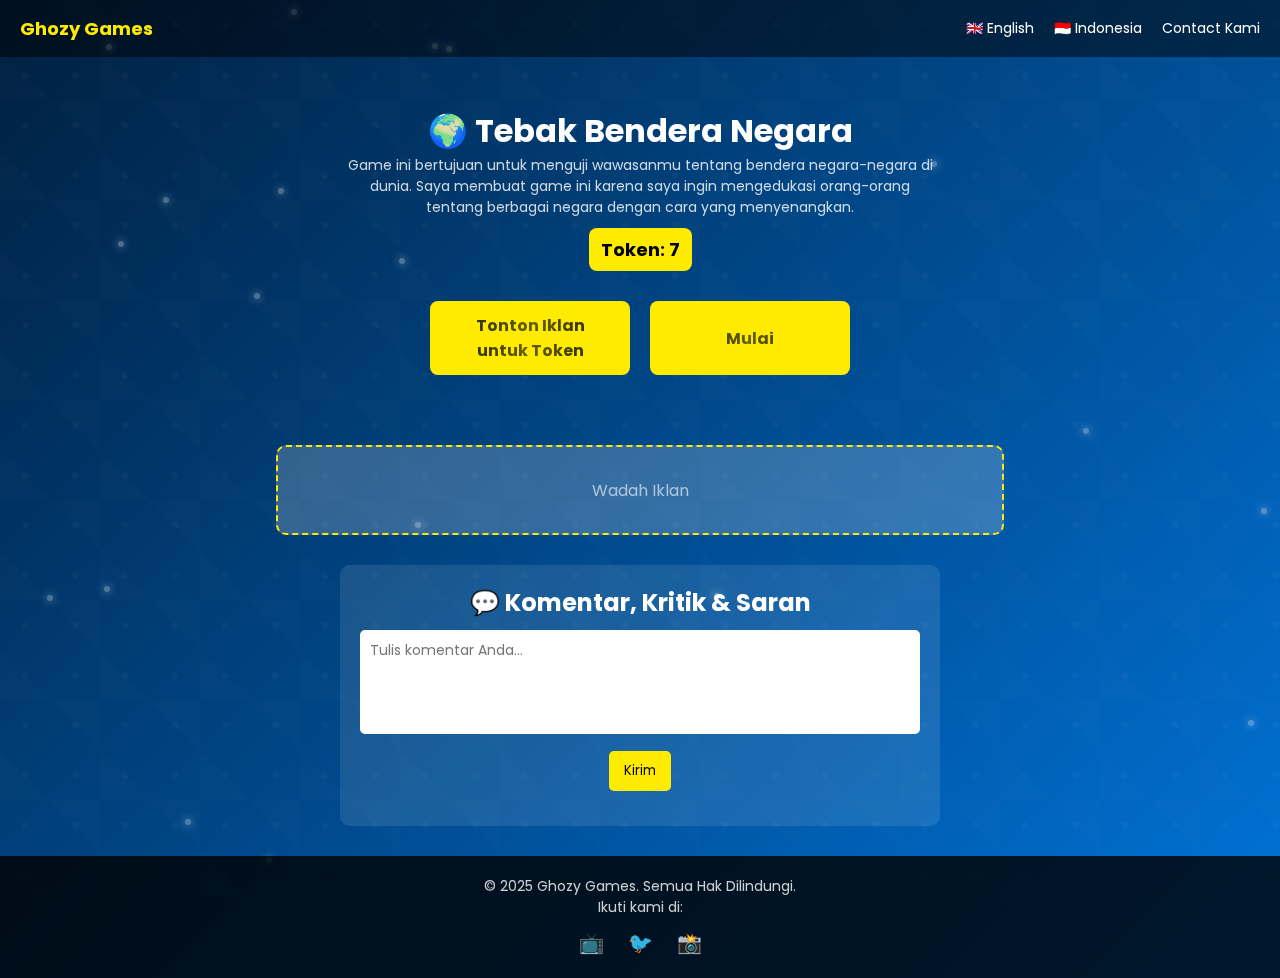
<file: Index.html>
<!DOCTYPE html>
<html lang="id">
<head>
    <meta charset="UTF-8">
    <meta name="viewport" content="width=device-width, initial-scale=1.0">
    <title>Tebak Bendera</title>
    <link href="https://fonts.googleapis.com/css2?family=Poppins:wght@300;400;700&display=swap" rel="stylesheet">
    <style>
        /* CSS tetap sama seperti yang kamu kirim */
        * {
            margin: 0;
            padding: 0;
            box-sizing: border-box;
            font-family: 'Poppins', sans-serif;
        }

        body {
            background: linear-gradient(135deg, #001F3F, #0074D9);
            color: white;
            text-align: center;
            min-height: 100vh;
            overflow-x: hidden;
            position: relative;
        }

        @keyframes patternScroll {
            0% { background-position: 0 0; transform: rotate(0deg); }
            50% { background-position: 200px 200px; transform: rotate(5deg); }
            100% { background-position: 400px 400px; transform: rotate(0deg); }
        }

        body::before {
            content: '';
            position: fixed;
            top: 0;
            left: 0;
            width: 100%;
            height: 100%;
            z-index: -2;
            opacity: 0.15;
            background: 
                radial-gradient(circle, rgba(255,255,255,0.2) 10%, transparent 10%),
                linear-gradient(45deg, rgba(255,255,255,0.1) 25%, transparent 25%, transparent 75%, rgba(255,255,255,0.1) 75%);
            background-size: 50px 50px, 100px 100px;
            animation: patternScroll 15s linear infinite;
        }

        .particle-container {
            position: fixed;
            top: 0;
            left: 0;
            width: 100%;
            height: 100%;
            z-index: -1;
            pointer-events: none;
        }

        .particle {
            position: absolute;
            background: rgba(255, 255, 255, 0.3);
            border-radius: 50%;
            width: 6px;
            height: 6px;
            box-shadow: 0 0 8px rgba(255, 255, 255, 0.5);
            animation: floatParticle 5s infinite ease-in-out;
        }

        @keyframes floatParticle {
            0% { transform: translateY(0) scale(1); opacity: 0.3; }
            50% { transform: translateY(30px) scale(1.2); opacity: 0.6; }
            100% { transform: translateY(0) scale(1); opacity: 0.3; }
        }

        @keyframes meteorShower {
            0% { transform: translate(0, 0) rotate(-45deg); opacity: 1; }
            100% { transform: translate(800px, 800px) rotate(-45deg); opacity: 0; }
        }

        .meteor {
            position: fixed;
            width: 2px;
            height: 80px;
            background: linear-gradient(to bottom, rgba(255, 255, 255, 1), rgba(255, 255, 255, 0));
            box-shadow: 0 0 10px rgba(255, 255, 255, 0.8), 0 0 20px rgba(255, 255, 255, 0.5);
            filter: blur(1px);
            z-index: -1;
            animation: meteorShower linear forwards;
        }

        .navbar {
            display: flex;
            justify-content: space-between;
            align-items: center;
            padding: 15px 20px;
            background: rgba(0, 0, 0, 0.5);
        }

        .nav-links {
            display: flex;
            gap: 20px;
        }

        .nav-links a {
            color: white;
            text-decoration: none;
            font-size: 14px;
            transition: 0.3s;
        }

        .nav-links a:hover {
            color: #FFEB00;
        }

        .brand {
            font-size: 18px;
            font-weight: bold;
            color: #FFEB00;
        }

        .container {
            padding: 50px 20px;
        }

        .desc {
            max-width: 600px;
            margin: auto;
            font-size: 14px;
            opacity: 0.8;
        }

        .token-container {
            font-size: 18px;
            font-weight: bold;
            background: #FFEB00;
            color: #000;
            padding: 8px 12px;
            border-radius: 8px;
            display: inline-block;
            margin: 10px 0;
            transition: transform 0.3s;
        }

        .token-container:hover {
            transform: scale(1.1);
        }

        .button-container {
            display: flex;
            justify-content: center;
            gap: 20px;
            margin-top: 20px;
        }

        .start-btn, .watch-ad-btn {
            background: #FFEB00;
            color: #000;
            padding: 12px 20px;
            font-size: 16px;
            font-weight: bold;
            border: none;
            border-radius: 8px;
            cursor: pointer;
            transition: all 0.3s ease;
            width: 200px;
            text-align: center;
            position: relative;
            overflow: hidden;
        }

        .start-btn::before, .watch-ad-btn::before {
            content: '';
            position: absolute;
            top: -50%;
            left: -50%;
            width: 200%;
            height: 200%;
            background: linear-gradient(45deg, transparent 20%, rgba(255, 235, 0, 0.4) 50%, transparent 80%);
            transform: rotate(45deg);
            transition: all 0.6s;
        }

        .start-btn:hover, .watch-ad-btn:hover {
            background: #FFC107;
            transform: scale(1.05);
            box-shadow: 0 0 10px rgba(255, 235, 0, 0.8);
        }

        .start-btn:hover::before, .watch-ad-btn:hover::before {
            left: 150%;
        }

        .ad-space {
            width: 100%;
            max-width: 728px;
            height: 90px;
            background: rgba(255, 255, 255, 0.2);
            margin: 20px auto;
            border-radius: 10px;
            display: flex;
            align-items: center;
            justify-content: center;
            font-size: 16px;
            color: rgba(255, 255, 255, 0.6);
            border: 2px dashed #FFEB00;
            transition: transform 0.3s;
        }

        .ad-space:hover {
            transform: scale(1.02);
        }

        .comment-section {
            margin: 30px auto;
            max-width: 600px;
            background: rgba(255, 255, 255, 0.1);
            padding: 20px;
            border-radius: 10px;
        }

        .comment-section h2 {
            text-align: center;
            margin-bottom: 10px;
        }

        #comment-box {
            width: 100%;
            padding: 10px;
            border-radius: 5px;
            border: none;
            font-size: 14px;
            resize: none;
        }

        .submit-comment-btn {
            background: #FFEB00;
            color: black;
            padding: 10px 15px;
            border: none;
            border-radius: 5px;
            margin-top: 10px;
            cursor: pointer;
            transition: all 0.3s;
        }

        .submit-comment-btn:hover {
            background: #FFC107;
            transform: scale(1.05);
        }

        #comment-list {
            margin-top: 15px;
            text-align: left;
        }

        .comment {
            background: rgba(255, 255, 255, 0.2);
            padding: 10px;
            border-radius: 5px;
            margin-top: 5px;
            font-size: 14px;
            transition: background 0.3s;
        }

        .comment:hover {
            background: rgba(255, 255, 255, 0.3);
        }

        .footer {
            background: rgba(0, 0, 0, 0.8);
            padding: 20px;
            margin-top: 30px;
            color: white;
            text-align: center;
        }

        .footer p {
            font-size: 14px;
            opacity: 0.8;
        }

        .social-icons {
            margin-top: 10px;
        }

        .social-icons a {
            margin: 0 10px;
            color: white;
            font-size: 20px;
            text-decoration: none;
            transition: 0.3s;
        }

        .social-icons a:hover {
            color: #FFEB00;
            transform: scale(1.2);
        }
    </style>
</head>
<body>
    <div class="particle-container"></div>

    <!-- NAVIGATION BAR -->
    <nav class="navbar">
        <div class="brand">Ghozy Games</div>
        <div class="nav-links">
            <a href="#" id="lang-en">🇬🇧 English</a>
            <a href="#" id="lang-id">🇮🇩 Indonesia</a>
            <a href="#">Contact Kami</a>
        </div>
    </nav>

    <!-- MAIN CONTENT -->
    <div class="container">
        <h1 id="game-title">🌍 Tebak Bendera Negara</h1>
        <p class="desc" id="game-desc">
            Game ini bertujuan untuk menguji wawasanmu tentang bendera negara-negara di dunia.
            Saya membuat game ini karena saya ingin mengedukasi orang-orang tentang berbagai negara dengan cara yang menyenangkan.
        </p>
        <p class="token-container">
            <span id="token-label">Token:</span> <span id="token-count">7</span>
        </p>
        <div class="button-container">
            <button class="watch-ad-btn" onclick="dapatkanToken()" id="watch-ad-btn">Tonton Iklan untuk Token</button>
            <button class="start-btn" onclick="startGame()" id="start-btn">Mulai</button>
        </div>
    </div>

    <!-- ADVERTISEMENT SECTION -->
    <div class="ad-space" id="ad-space">
        <p id="ad-placeholder">Wadah Iklan</p>
    </div>

    <!-- COMMENT SECTION -->
    <div class="comment-section">
        <h2 id="comment-title">💬 Komentar, Kritik & Saran</h2>
        <textarea id="comment-box" placeholder="Tulis komentar Anda..." rows="4" maxlength="200"></textarea>
        <button class="submit-comment-btn" onclick="submitComment()" id="submit-comment-btn">Kirim</button>
        <div id="comment-list"></div>
    </div>

    <!-- FOOTER -->
    <div class="footer">
        <p id="footer-copyright">© 2025 Ghozy Games. Semua Hak Dilindungi.</p>
        <p id="footer-follow">Ikuti kami di:</p>
        <div class="social-icons">
            <a href="#" title="YouTube">📺</a>
            <a href="#" title="Twitter">🐦</a>
            <a href="#" title="Instagram">📸</a>
        </div>
    </div>

    <script>
        // Fungsi untuk mendapatkan waktu saat ini dalam format HH:MM
        function getCurrentTime() {
            const now = new Date();
            return `${now.getHours().toString().padStart(2, '0')}:${now.getMinutes().toString().padStart(2, '0')}`;
        }

        // Fungsi untuk cek dan reset token otomatis pada 06:00 PM
        function checkAutoResetToken() {
            const currentTime = getCurrentTime();
            const resetTime = "18:00"; // 06:00 PM
            let lastReset = localStorage.getItem("lastReset") || "00:00";

            if (currentTime >= resetTime && lastReset < resetTime) {
                localStorage.setItem("token", 7);
                localStorage.setItem("lastReset", currentTime);
            }

            // Cek setiap menit untuk reset otomatis
            setInterval(() => {
                const timeNow = getCurrentTime();
                let lastResetCheck = localStorage.getItem("lastReset") || "00:00";
                if (timeNow === resetTime && lastResetCheck !== resetTime) {
                    localStorage.setItem("token", 7);
                    localStorage.setItem("lastReset", timeNow);
                    updateTokenDisplay();
                }
            }, 60000); // Cek setiap 60 detik
        }

        // Inisialisasi token dari localStorage
        let token = parseInt(localStorage.getItem("token")) || 0;
        function updateTokenDisplay() {
            token = parseInt(localStorage.getItem("token")) || 0;
            document.getElementById("token-count").textContent = token;
        }

        // Fungsi untuk update teks berdasarkan bahasa
        function updateLanguage(lang) {
            if (lang === "en") {
                document.getElementById("game-title").textContent = "🌍 Guess the Country Flag";
                document.getElementById("game-desc").textContent = "This game aims to test your knowledge of country flags around the world. I created it to educate people about various countries in a fun way.";
                document.getElementById("token-label").textContent = "Token:";
                document.getElementById("watch-ad-btn").textContent = "Watch Ad for Token";
                document.getElementById("start-btn").textContent = "Start";
                document.getElementById("ad-placeholder").textContent = "Ad Space";
                document.getElementById("comment-title").textContent = "💬 Comments, Criticism & Suggestions";
                document.getElementById("comment-box").placeholder = "Write your comment...";
                document.getElementById("submit-comment-btn").textContent = "Submit";
                document.getElementById("footer-copyright").textContent = "© 2025 Ghozy Games. All Rights Reserved.";
                document.getElementById("footer-follow").textContent = "Follow us on:";
            } else { // Default ke Indonesia
                document.getElementById("game-title").textContent = "🌍 Tebak Bendera Negara";
                document.getElementById("game-desc").textContent = "Game ini bertujuan untuk menguji wawasanmu tentang bendera negara-negara di dunia. Saya membuat game ini karena saya ingin mengedukasi orang-orang tentang berbagai negara dengan cara yang menyenangkan.";
                document.getElementById("token-label").textContent = "Token:";
                document.getElementById("watch-ad-btn").textContent = "Tonton Iklan untuk Token";
                document.getElementById("start-btn").textContent = "Mulai";
                document.getElementById("ad-placeholder").textContent = "Wadah Iklan";
                document.getElementById("comment-title").textContent = "💬 Komentar, Kritik & Saran";
                document.getElementById("comment-box").placeholder = "Tulis komentar Anda...";
                document.getElementById("submit-comment-btn").textContent = "Kirim";
                document.getElementById("footer-copyright").textContent = "© 2025 Ghozy Games. Semua Hak Dilindungi.";
                document.getElementById("footer-follow").textContent = "Ikuti kami di:";
            }
        }

        // Muat bahasa dari localStorage saat halaman dimuat
        const savedLang = localStorage.getItem("language") || "id";
        updateLanguage(savedLang);

        // Ganti bahasa dan simpan ke localStorage
        document.getElementById("lang-en").addEventListener("click", function (e) {
            e.preventDefault();
            updateLanguage("en");
            localStorage.setItem("language", "en");
        });

        document.getElementById("lang-id").addEventListener("click", function (e) {
            e.preventDefault();
            updateLanguage("id");
            localStorage.setItem("language", "id");
        });

        // Fungsi untuk mendapatkan token
        function dapatkanToken() {
            token += 1;
            localStorage.setItem("token", token);
            updateTokenDisplay();
            alert(savedLang === "en" ? 
                "Token added! You now have " + token + " tokens." : 
                "Token bertambah! Sekarang kamu punya " + token + " token.");
        }

        // Fungsi untuk memulai game
        function startGame() {
            if (token > 0) {
                window.location.href = "game.html";
            } else {
                alert(savedLang === "en" ? 
                    "Out of tokens! Watch an ad to get more." : 
                    "Token habis! Tonton iklan untuk mendapatkan token.");
            }
        }

        // Fungsi untuk submit komentar
        function submitComment() {
            const commentBox = document.getElementById("comment-box");
            const commentText = commentBox.value.trim();

            if (commentText === "") {
                alert(savedLang === "en" ? "Comment cannot be empty!" : "Komentar tidak boleh kosong!");
                return;
            }

            let comments = JSON.parse(localStorage.getItem("comments")) || [];
            comments.push(commentText);
            localStorage.setItem("comments", JSON.stringify(comments));

            displayComments();
            commentBox.value = "";
        }

        // Fungsi untuk menampilkan komentar
        function displayComments() {
            const commentList = document.getElementById("comment-list");
            commentList.innerHTML = "";

            let comments = JSON.parse(localStorage.getItem("comments")) || [];
            comments.forEach(comment => {
                const commentDiv = document.createElement("div");
                commentDiv.classList.add("comment");
                commentDiv.textContent = comment;
                commentList.appendChild(commentDiv);
            });
        }

        // Animasi latar
        function spawnParticles() {
            const particleContainer = document.querySelector(".particle-container");
            const particleCount = 20;

            for (let i = 0; i < particleCount; i++) {
                let particle = document.createElement("div");
                particle.classList.add("particle");

                particle.style.left = `${Math.random() * 100}%`;
                particle.style.top = `${Math.random() * 100}%`;

                let delay = Math.random() * 5;
                let duration = 4 + Math.random() * 3;
                particle.style.animationDelay = `${delay}s`;
                particle.style.animationDuration = `${duration}s`;

                particleContainer.appendChild(particle);
            }
        }

        function spawnMeteors() {
            setInterval(() => {
                for (let i = 0; i < 3; i++) {
                    let meteor = document.createElement("div");
                    meteor.classList.add("meteor");

                    let startX = Math.random() * window.innerWidth;
                    let startY = Math.random() * -100 - 50;
                    meteor.style.left = `${startX}px`;
                    meteor.style.top = `${startY}px`;

                    let size = 60 + Math.random() * 60;
                    let speed = 1 + Math.random() * 2;
                    meteor.style.height = `${size}px`;
                    meteor.style.animationDuration = `${speed}s`;

                    let angle = -45 + (Math.random() * 20 - 10);
                    meteor.style.transform = `rotate(${angle}deg)`;

                    document.body.appendChild(meteor);
                    setTimeout(() => meteor.remove(), speed * 1000 + 500);
                }
            }, 1000);
        }

        // Jalankan saat halaman dimuat
        document.addEventListener("DOMContentLoaded", () => {
            checkAutoResetToken();
            updateTokenDisplay();
            displayComments();
            spawnParticles();
            spawnMeteors();
        });
    </script>
</body>
</html>
</file>
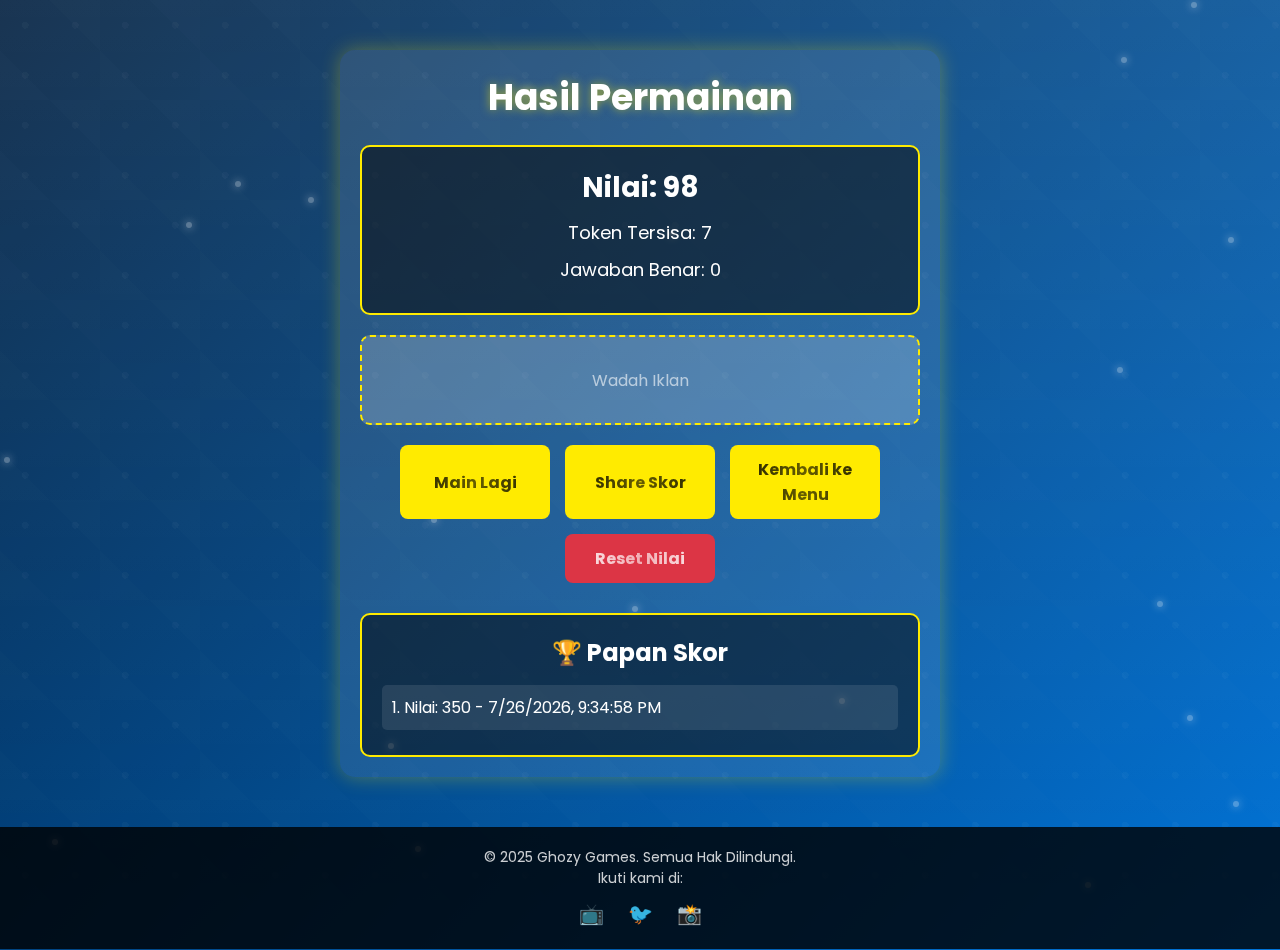
<file: score.html>
<!DOCTYPE html>
<html lang="id">
<head>
    <meta charset="UTF-8">
    <meta name="viewport" content="width=device-width, initial-scale=1.0">
    <title>Hasil Permainan</title>
    <link href="https://fonts.googleapis.com/css2?family=Poppins:wght@300;400;700&display=swap" rel="stylesheet">
    <link rel="stylesheet" href="score.css">
</head>
<body>
    <div class="background-wave"></div>
    <div class="particle-container"></div>

    <div class="container">
        <h1 id="score-title">Hasil Permainan</h1>
        <div class="score-box">
            <p id="score-display">Menghitung nilai...</p>
            <p id="token-display">Token Tersisa: <span id="token-count">0</span></p>
            <p id="correct-answers">Jawaban Benar: <span id="correct-count">0</span></p>
        </div>
        <div class="ad-space" id="ad-space">
            <p id="ad-placeholder">Wadah Iklan</p>
        </div>
        <div class="button-container">
            <button class="play-again-btn" onclick="playAgain()" id="play-again-btn">Main Lagi</button>
            <button class="share-btn" onclick="shareScore()" id="share-btn">Share Skor</button>
            <button class="menu-btn" onclick="backToMenu()" id="menu-btn">Kembali ke Menu</button>
            <button class="reset-btn" onclick="resetScore()" id="reset-btn">Reset Nilai</button>
        </div>
        <div class="leaderboard">
            <h2 id="leaderboard-title">🏆 Papan Skor</h2>
            <ul id="leaderboard-list"></ul>
        </div>
    </div>

    <!-- FOOTER -->
    <div class="footer">
        <p id="footer-copyright">© 2025 Ghozy Games. Semua Hak Dilindungi.</p>
        <p id="footer-follow">Ikuti kami di:</p>
        <div class="social-icons">
            <a href="#" title="YouTube">📺</a>
            <a href="#" title="Twitter">🐦</a>
            <a href="#" title="Instagram">📸</a>
        </div>
    </div>

    <script src="score.js"></script>
</body>
</html>
</file>
<file: score.css>
* {
    margin: 0;
    padding: 0;
    box-sizing: border-box;
    font-family: 'Poppins', sans-serif;
}

body {
    background: linear-gradient(135deg, #001F3F, #0074D9);
    color: white;
    text-align: center;
    min-height: 100vh;
    overflow-x: hidden;
    position: relative;
}

/* ANIMASI LATAR */
.background-wave {
    position: fixed;
    top: 0;
    left: 0;
    width: 100%;
    height: 100%;
    background: linear-gradient(to bottom, rgba(255, 255, 255, 0.1), rgba(255, 255, 255, 0));
    z-index: -1;
}

@keyframes patternScroll {
    0% { background-position: 0 0; transform: rotate(0deg); }
    50% { background-position: 200px 200px; transform: rotate(5deg); }
    100% { background-position: 400px 400px; transform: rotate(0deg); }
}

body::before {
    content: '';
    position: fixed;
    top: 0;
    left: 0;
    width: 100%;
    height: 100%;
    z-index: -2;
    opacity: 0.15;
    background: 
        radial-gradient(circle, rgba(255,255,255,0.2) 10%, transparent 10%),
        linear-gradient(45deg, rgba(255,255,255,0.1) 25%, transparent 25%, transparent 75%, rgba(255,255,255,0.1) 75%);
    background-size: 50px 50px, 100px 100px;
    animation: patternScroll 15s linear infinite;
}

.particle-container {
    position: fixed;
    top: 0;
    left: 0;
    width: 100%;
    height: 100%;
    z-index: -1;
    pointer-events: none;
}

.particle {
    position: absolute;
    background: rgba(255, 255, 255, 0.3);
    border-radius: 50%;
    width: 6px;
    height: 6px;
    box-shadow: 0 0 8px rgba(255, 255, 255, 0.5);
    animation: floatParticle 5s infinite ease-in-out;
}

@keyframes floatParticle {
    0% { transform: translateY(0) scale(1); opacity: 0.3; }
    50% { transform: translateY(30px) scale(1.2); opacity: 0.6; }
    100% { transform: translateY(0) scale(1); opacity: 0.3; }
}

@keyframes meteorShower {
    0% { transform: translate(0, 0) rotate(-45deg); opacity: 1; }
    100% { transform: translate(800px, 800px) rotate(-45deg); opacity: 0; }
}

.meteor {
    position: fixed;
    width: 2px;
    height: 80px;
    background: linear-gradient(to bottom, rgba(255, 255, 255, 1), rgba(255, 255, 255, 0));
    box-shadow: 0 0 10px rgba(255, 255, 255, 0.8), 0 0 20px rgba(255, 255, 255, 0.5);
    filter: blur(1px);
    z-index: -1;
    animation: meteorShower linear forwards;
}

/* CONTAINER */
.container {
    max-width: 600px;
    margin: 50px auto;
    padding: 20px;
    background: rgba(255, 255, 255, 0.1);
    border-radius: 15px;
    box-shadow: 0 0 20px rgba(255, 235, 0, 0.3);
    animation: fadeIn 1s ease-in-out;
}

@keyframes fadeIn {
    0% { opacity: 0; transform: translateY(-20px); }
    100% { opacity: 1; transform: translateY(0); }
}

h1 {
    font-size: 36px;
    margin-bottom: 20px;
    text-shadow: 0 0 10px rgba(255, 235, 0, 0.5);
}

/* SCORE BOX */
.score-box {
    background: rgba(0, 0, 0, 0.5);
    padding: 20px;
    border-radius: 10px;
    margin: 20px 0;
    border: 2px solid #FFEB00;
}

#score-display {
    font-size: 28px;
    font-weight: bold;
    margin-bottom: 10px;
}

#token-display, #correct-answers {
    font-size: 18px;
    margin: 10px 0;
}

/* AD SPACE */
.ad-space {
    width: 100%;
    max-width: 728px;
    height: 90px;
    background: rgba(255, 255, 255, 0.2);
    margin: 20px auto;
    border-radius: 10px;
    display: flex;
    align-items: center;
    justify-content: center;
    font-size: 16px;
    color: rgba(255, 255, 255, 0.6);
    border: 2px dashed #FFEB00;
    transition: transform 0.3s;
}

.ad-space:hover {
    transform: scale(1.02);
}

/* BUTTON CONTAINER */
.button-container {
    display: flex;
    justify-content: center;
    gap: 15px;
    flex-wrap: wrap;
    margin-top: 20px;
}

.play-again-btn, .share-btn, .menu-btn, .reset-btn {
    background: #FFEB00;
    color: #000;
    padding: 12px 20px;
    font-size: 16px;
    font-weight: bold;
    border: none;
    border-radius: 8px;
    cursor: pointer;
    transition: all 0.3s ease;
    width: 150px;
    position: relative;
    overflow: hidden;
}

.reset-btn {
    background: #DC3545; /* Warna merah untuk reset */
    color: white;
}

.play-again-btn::before, .share-btn::before, .menu-btn::before, .reset-btn::before {
    content: '';
    position: absolute;
    top: -50%;
    left: -50%;
    width: 200%;
    height: 200%;
    background: linear-gradient(45deg, transparent 20%, rgba(255, 235, 0, 0.4) 50%, transparent 80%);
    transform: rotate(45deg);
    transition: all 0.6s;
}

.reset-btn::before {
    background: linear-gradient(45deg, transparent 20%, rgba(220, 53, 69, 0.4) 50%, transparent 80%);
}

.play-again-btn:hover, .share-btn:hover, .menu-btn:hover {
    background: #FFC107;
    transform: scale(1.05);
    box-shadow: 0 0 10px rgba(255, 235, 0, 0.8);
}

.reset-btn:hover {
    background: #C82333;
    transform: scale(1.05);
    box-shadow: 0 0 10px rgba(220, 53, 69, 0.8);
}

.play-again-btn:hover::before, .share-btn:hover::before, .menu-btn:hover::before, .reset-btn:hover::before {
    left: 150%;
}

/* LEADERBOARD */
.leaderboard {
    margin-top: 30px;
    background: rgba(0, 0, 0, 0.5);
    padding: 20px;
    border-radius: 10px;
    border: 2px solid #FFEB00;
}

.leaderboard h2 {
    font-size: 24px;
    margin-bottom: 15px;
}

#leaderboard-list {
    list-style: none;
    text-align: left;
}

#leaderboard-list li {
    padding: 10px;
    background: rgba(255, 255, 255, 0.1);
    margin: 5px 0;
    border-radius: 5px;
    transition: background 0.3s;
}

#leaderboard-list li:hover {
    background: rgba(255, 255, 255, 0.2);
}

/* FOOTER */
.footer {
    background: rgba(0, 0, 0, 0.8);
    padding: 20px;
    margin-top: 30px;
    color: white;
    text-align: center;
}

.footer p {
    font-size: 14px;
    opacity: 0.8;
}

.social-icons {
    margin-top: 10px;
}

.social-icons a {
    margin: 0 10px;
    color: white;
    font-size: 20px;
    text-decoration: none;
    transition: 0.3s;
}

.social-icons a:hover {
    color: #FFEB00;
    transform: scale(1.2);
}

/* RESPONSIVITAS */
@media (max-width: 480px) {
    .container {
        margin: 20px auto;
        padding: 15px;
    }

    h1 {
        font-size: 28px;
    }

    .score-box {
        padding: 15px;
    }

    #score-display {
        font-size: 22px;
    }

    .ad-space {
        max-width: 300px;
        height: 50px;
        font-size: 14px;
    }

    .play-again-btn, .share-btn, .menu-btn, .reset-btn {
        width: 120px;
        font-size: 14px;
        padding: 10px;
    }

    .leaderboard h2 {
        font-size: 20px;
    }

    .footer p {
        font-size: 12px;
    }

    .social-icons a {
        font-size: 18px;
    }
}
</file>
